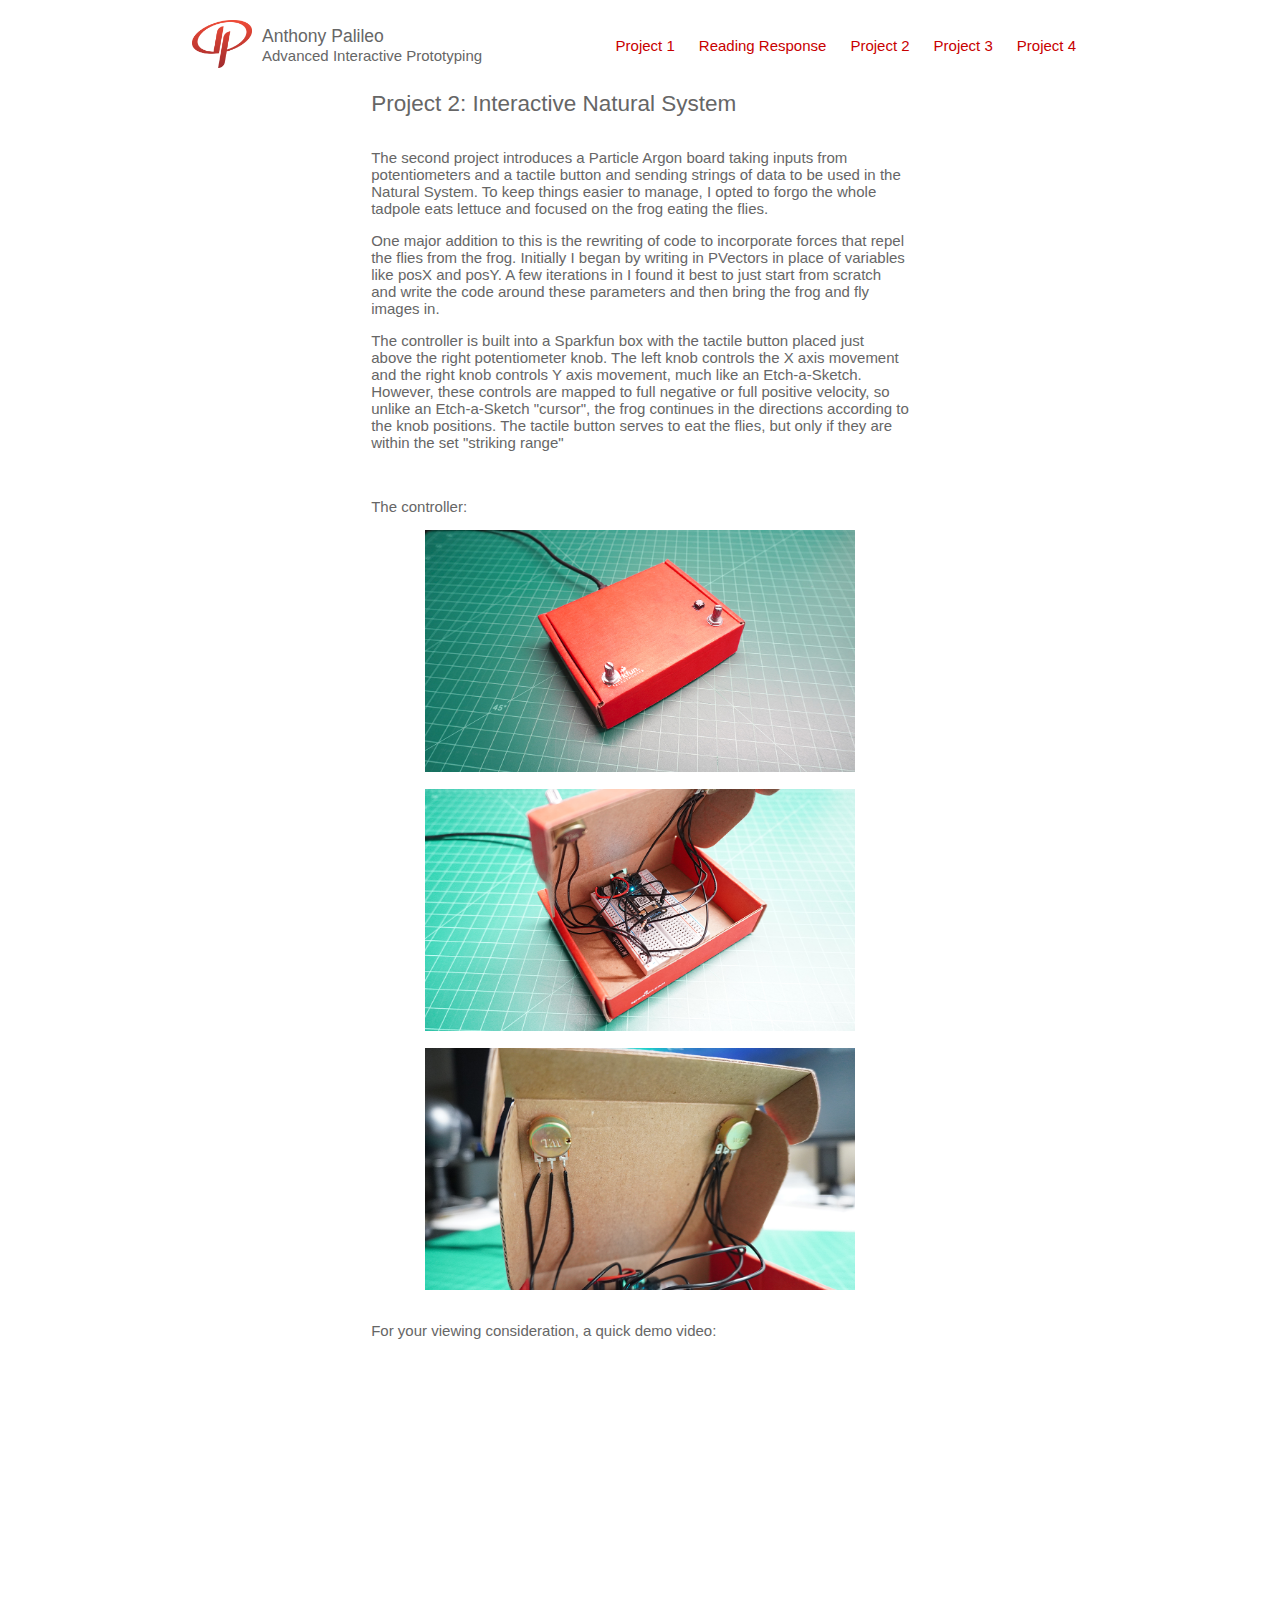
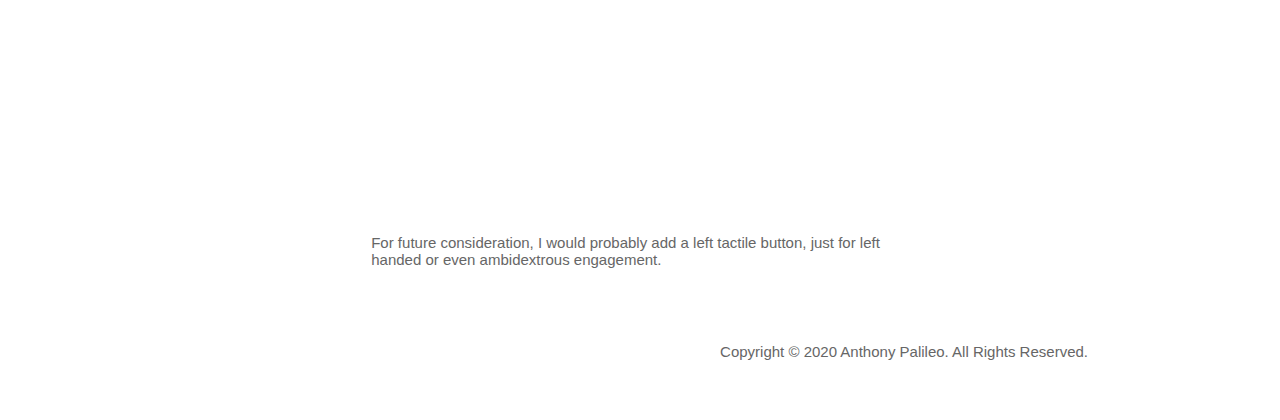
<file: TermProjects/Project2.html>
<!DOCTYPE html>
<html lang="en">

<head>
    <meta charset="UTF-8">
    <meta name="viewport" content="width=device-width, initial-scale=1.0">
    <link rel="stylesheet" type="text/css" href="../style.css">
    <title>Advanced Interactive Prototyping FA20 - Anthony Palileo</title>
</head>

<body>
    <div class="container">

        <div class="header">
            <div style="display: flex;">
                <div class="logo">
                    <a href="../index.html"><img src="images/AP Logo REV 06.png" style="width:60px"></a>
                </div>
                <div class="title">
                    <h3>Anthony Palileo</h3>
                    <h4>Advanced Interactive Prototyping</h4>
                </div>
            </div>
            <div class="navibar">
                <ul>
                    <li><a href="Project1.html">Project 1</a></li>
                    <li><a href="ReadingResponse.html">Reading Response</a></li>
                    <li><a href="Project2.html">Project 2</a></li>
                    <li><a href="Project3.html">Project 3</a></li>
                    <li><a href="Project4.html">Project 4</a></li>
                </ul>
            </div>
        </div>

        <div class="content">
            <h2>Project 2: Interactive Natural System</h2>
            <br>
            <p>The second project introduces a Particle Argon board taking inputs from potentiometers and a tactile
                button and sending strings of data to be used in the Natural System. To keep things easier to manage, I
                opted to forgo the whole tadpole eats lettuce and focused on the frog eating the flies.</p>
            <p>One major addition to this is the rewriting of code to incorporate forces that repel the flies from the
                frog. Initially I began by writing in PVectors in place of variables like posX and posY. A few
                iterations in I found it best to just start from scratch and write the code around these parameters and
                then bring the frog and fly images in.</p>
            <p>The controller is built into a Sparkfun box with the tactile button placed just above the right
                potentiometer knob. The left knob controls the X axis movement and the right knob controls Y axis
                movement, much like an Etch-a-Sketch. However, these controls are mapped to full negative or full
                positive velocity, so unlike an Etch-a-Sketch "cursor", the frog continues in the directions according
                to the knob positions. The tactile button serves to eat the flies, but only if they are within the set
                "striking range"</p>
            <br>
            <p>The controller:</p>
            <img src="images/ParticleController1.jpg" class="center" style="width: 80%">
            <br>
            <img src="images/ParticleController2.jpg" class="center" style="width: 80%">
            <br>
            <img src="images/ParticleController3.jpg" class="center" style="width: 80%">
            <br>
            <p>For your viewing consideration, a quick demo video:
                <iframe src="https://player.vimeo.com/video/470463256" class="center" width="640" height="480"
                    frameborder="0" allow="autoplay; fullscreen" allowfullscreen></iframe></p>
            <p>For future consideration, I would probably add a left tactile button, just for left handed or even
                ambidextrous engagement.</p>
        </div>

        <div class="footer">
            Copyright © 2020 Anthony Palileo. All Rights Reserved.
        </div>
    </div>
</body>

</html>
</file>
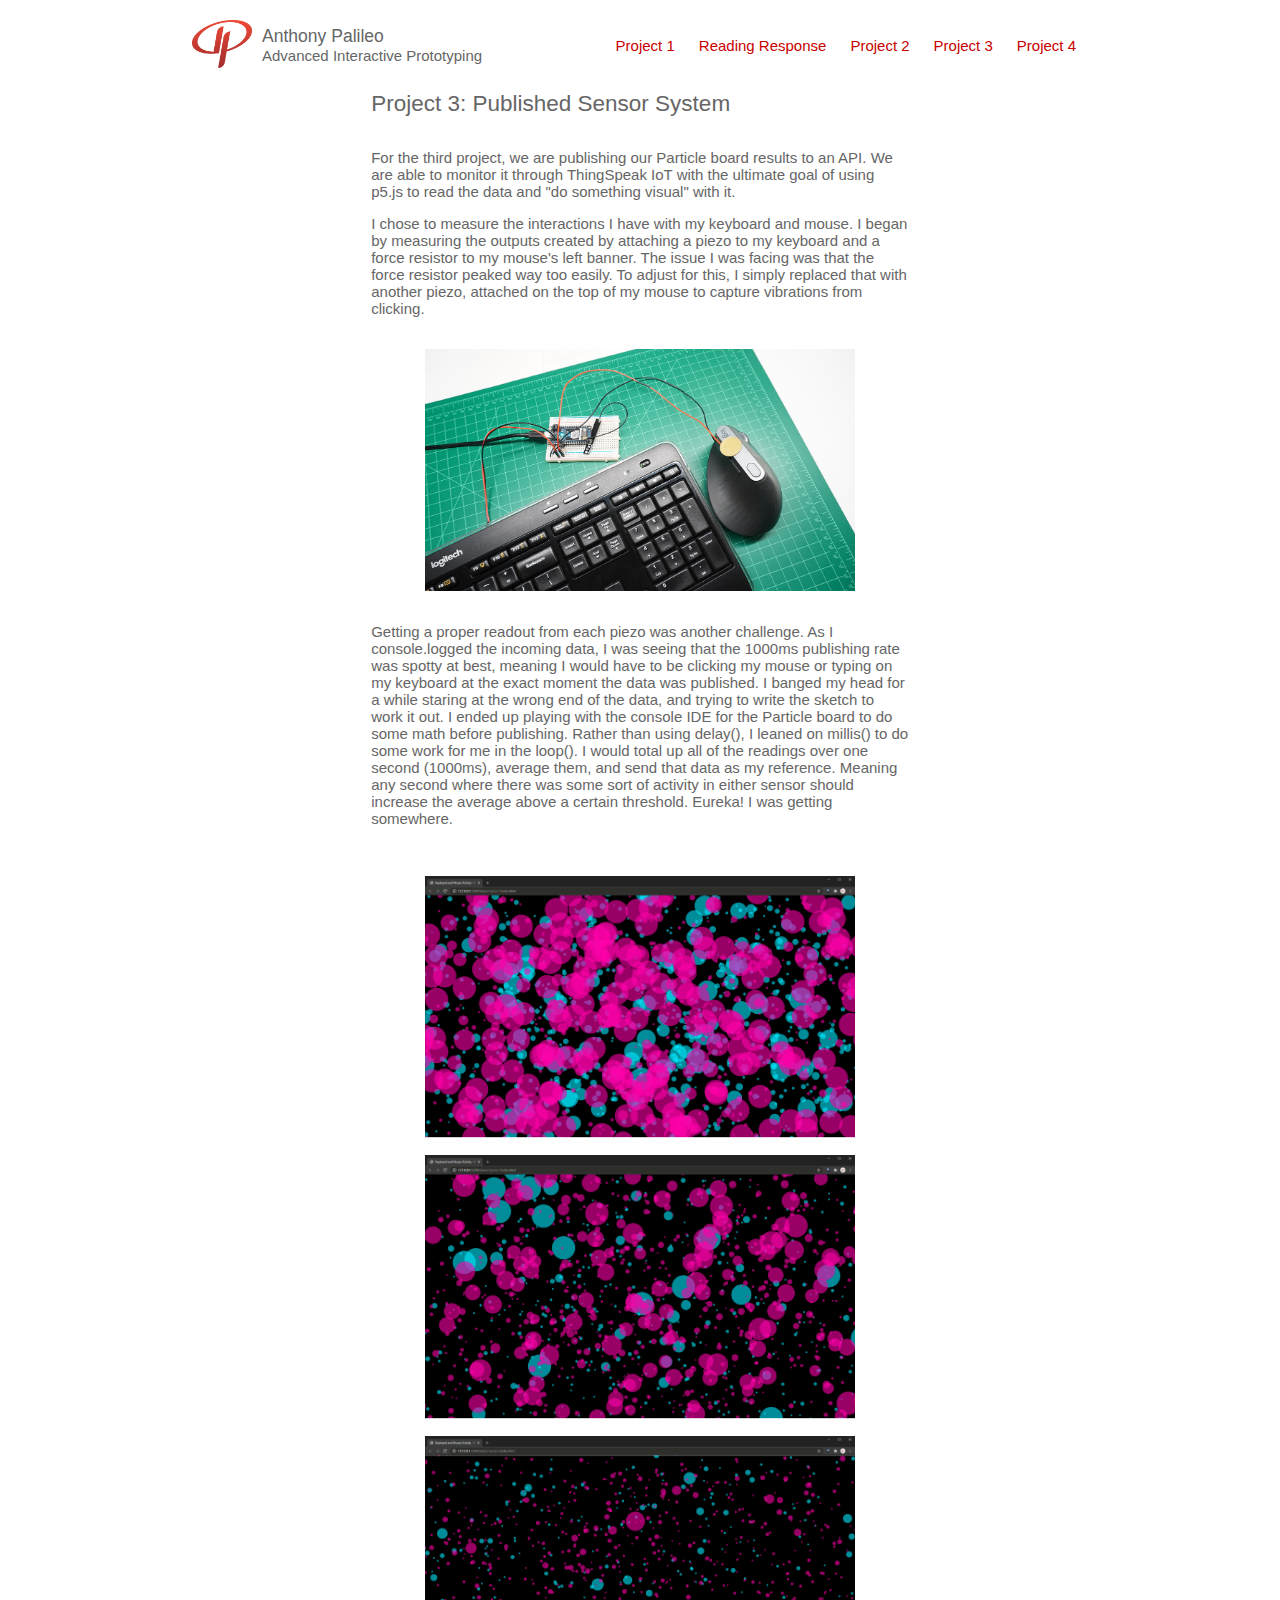
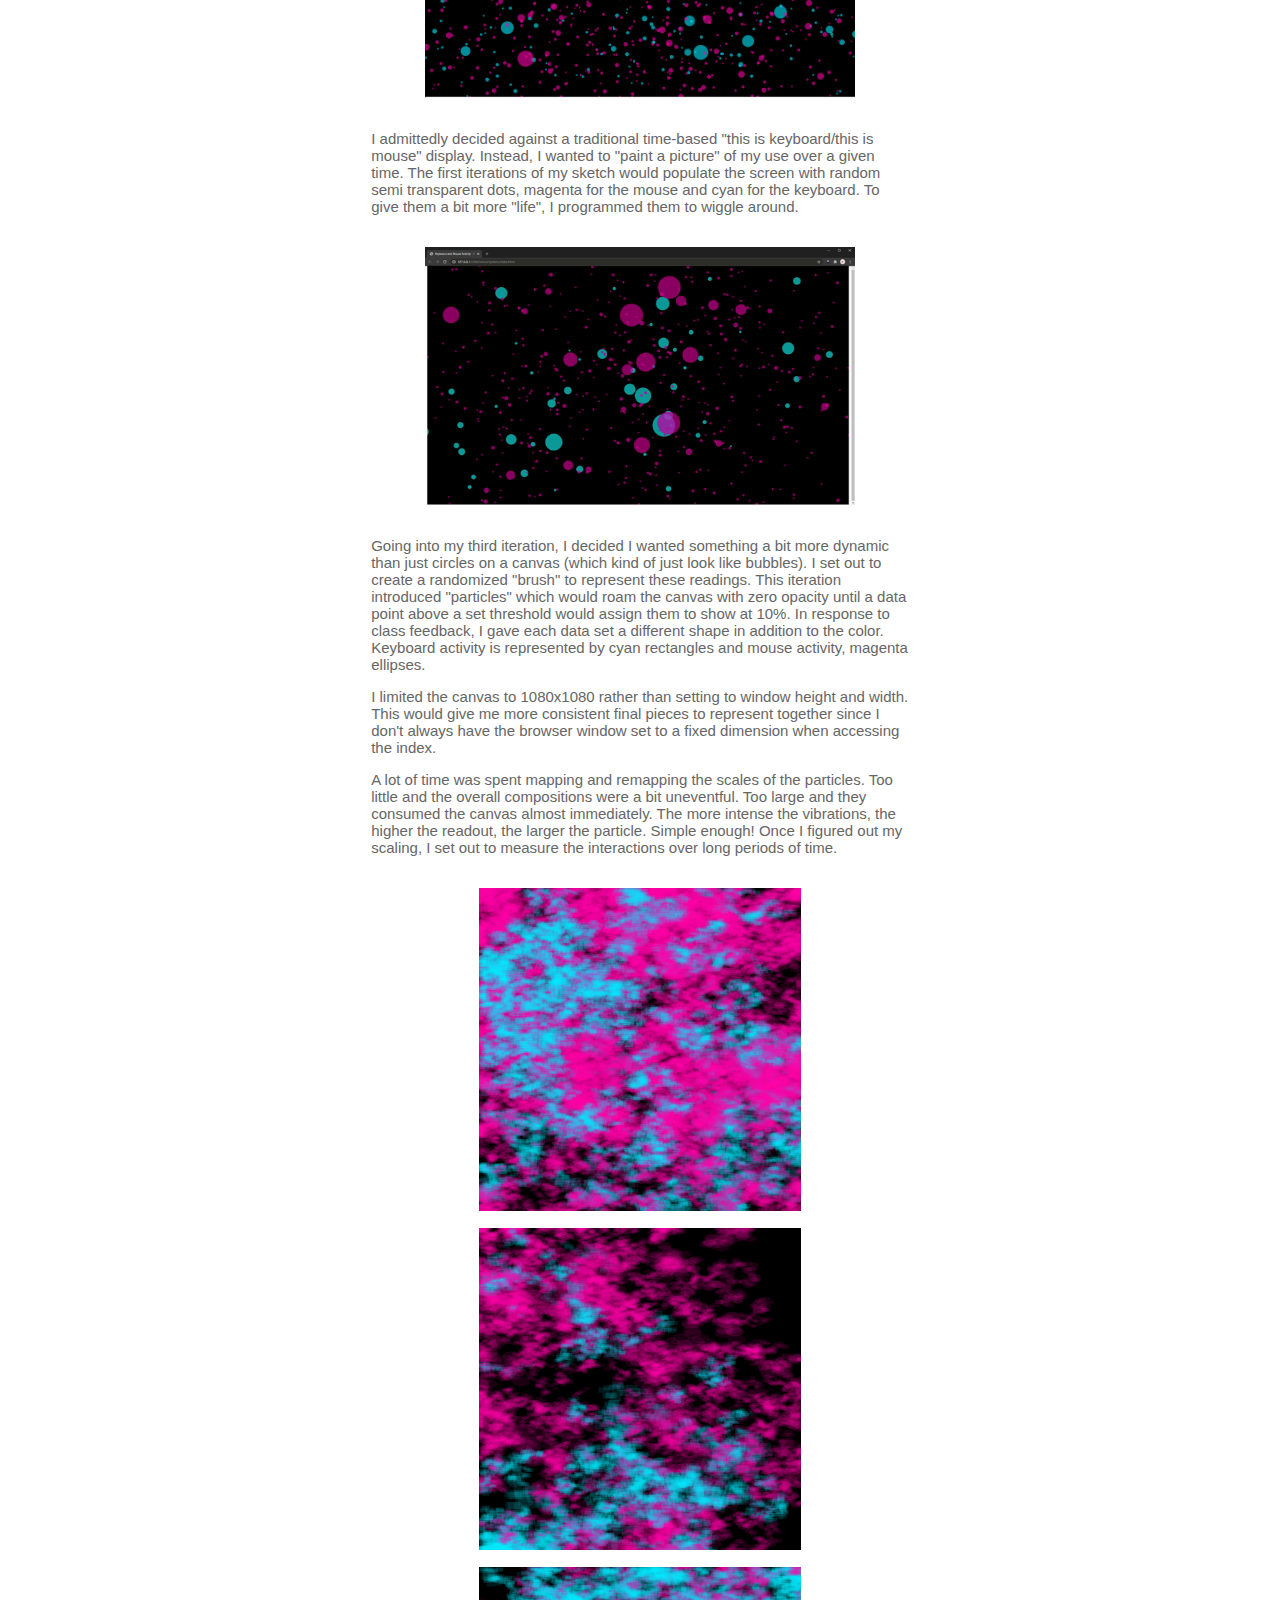
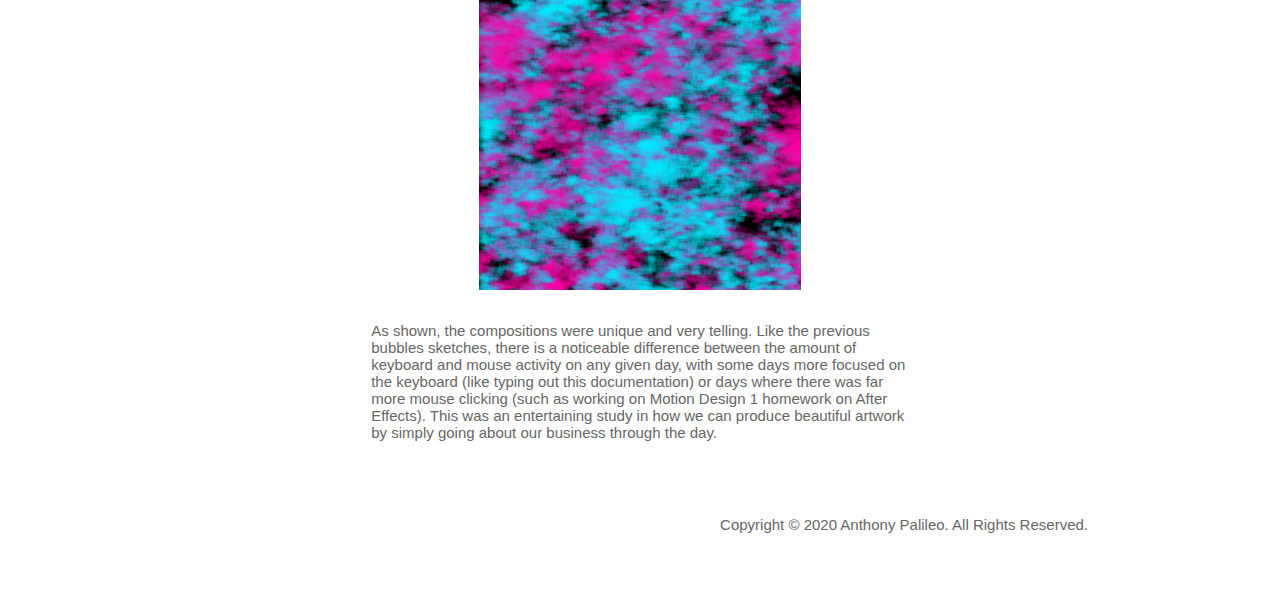
<file: TermProjects/Project3.html>
<!DOCTYPE html>
<html lang="en">

<head>
    <meta charset="UTF-8">
    <meta name="viewport" content="width=device-width, initial-scale=1.0">
    <link rel="stylesheet" type="text/css" href="../style.css">
    <title>Advanced Interactive Prototyping FA20 - Anthony Palileo</title>
</head>

<body>
    <div class="container">

        <div class="header">
            <div style="display: flex;">
                <div class="logo">
                    <a href="../index.html"><img src="images/AP Logo REV 06.png" style="width:60px"></a>
                </div>
                <div class="title">
                    <h3>Anthony Palileo</h3>
                    <h4>Advanced Interactive Prototyping</h4>
                </div>
            </div>
            <div class="navibar">
                <ul>
                    <li><a href="Project1.html">Project 1</a></li>
                    <li><a href="ReadingResponse.html">Reading Response</a></li>
                    <li><a href="Project2.html">Project 2</a></li>
                    <li><a href="Project3.html">Project 3</a></li>
                    <li><a href="Project4.html">Project 4</a></li>
                </ul>
            </div>
        </div>

        <div class="content">
            <h2>Project 3: Published Sensor System</h2>
            <br>
            <p>For the third project, we are publishing our Particle board results to an API. We are able to monitor it
                through ThingSpeak IoT with the ultimate goal of using p5.js to read the data and "do something visual"
                with it.</p>
            <p>I chose to measure the interactions I have with my keyboard and mouse. I began by measuring the outputs
                created by attaching a piezo to my keyboard and a force resistor to my mouse's left banner. The issue I
                was facing was that the force resistor peaked way too easily. To adjust for this, I simply replaced that
                with another piezo, attached on the top of my mouse to capture vibrations from clicking.</p>
            <br>
            <img src="images/xDSC01299.jpg" class="center" style="width: 80%">
            <br>
            <p>Getting a proper readout from each piezo was another challenge. As I console.logged the incoming data, I
                was seeing that the 1000ms publishing rate was spotty at best, meaning I would have to be clicking my
                mouse or typing on my keyboard at the exact moment the data was published. I banged my head for a while
                staring at the wrong end of the data, and trying to write the sketch to work it out. I ended up playing
                with the console IDE for the Particle board to do some math before publishing. Rather than using
                delay(), I leaned on millis() to do some work for me in the loop(). I would total up all of the readings
                over one second (1000ms), average them, and send that data as my reference. Meaning any second where
                there was some sort of activity in either sensor should increase the average above a certain threshold.
                Eureka! I was getting somewhere.</p>
            <br>
            <br>
            <img src="images/2020-10-31.png" class="center" style="width: 80%">
            <br>
            <img src="images/2020-11-01.png" class="center" style="width: 80%">
            <br>
            <img src="images/2020-11-02 Motion.png" class="center" style="width: 80%">
            <br>
            <p>I admittedly decided against a traditional time-based "this is keyboard/this is mouse" display. Instead,
                I wanted to "paint a picture" of my use over a given time. The first iterations of my sketch would
                populate the screen with random semi transparent dots, magenta for the mouse and cyan for the keyboard.
                To give them a bit more "life", I programmed them to wiggle around.</p>
            <br>
            <img src="images/SensorsWiggle.gif" class="center" style="width: 80%">
            <br>
            <p>Going into my third iteration, I decided I wanted something a bit more dynamic than just circles on a
                canvas (which kind of just look like bubbles). I set out to create a randomized "brush" to represent
                these readings. This iteration introduced "particles" which would roam the canvas with zero opacity
                until a data point above a set threshold would assign them to show at 10%. In response to class
                feedback, I gave each data set a different shape in addition to the color. Keyboard activity is
                represented by cyan rectangles and mouse activity, magenta ellipses.</p>
            <p>I limited the canvas to 1080x1080 rather than setting to window height and width. This would give me more
                consistent final pieces to represent together since I don't always have the browser window set to a
                fixed dimension when accessing the index.</p>
            <p>A lot of time was spent mapping and remapping the scales of the particles. Too little and the overall
                compositions were a bit uneventful. Too large and they consumed the canvas almost immediately. The more
                intense the vibrations, the higher the readout, the larger the particle. Simple enough! Once I figured
                out my scaling, I set out to measure the interactions over long periods of time.</p>
            <br>
            <img src="images/2020-11-03b.png" class="center" style="width:60%">
            <br>
            <img src="images/2020-11-04.png" class="center" style="width:60%">
            <br>
            <img src="images/2020-11-06.png" class="center" style="width:60%">
            <br>
            <p>As shown, the compositions were unique and very telling. Like the previous bubbles sketches, there is a
                noticeable difference between the amount of keyboard and mouse activity on any given day, with some days
                more focused on the keyboard (like typing out this documentation) or days where there was far more mouse
                clicking (such as working on Motion Design 1 homework on After Effects). This was an entertaining study
                in how we can produce beautiful artwork by simply going about our business through the day.</p>
        </div>

        <div class="footer">
            Copyright © 2020 Anthony Palileo. All Rights Reserved.
        </div>
    </div>
</body>

</html>
</file>
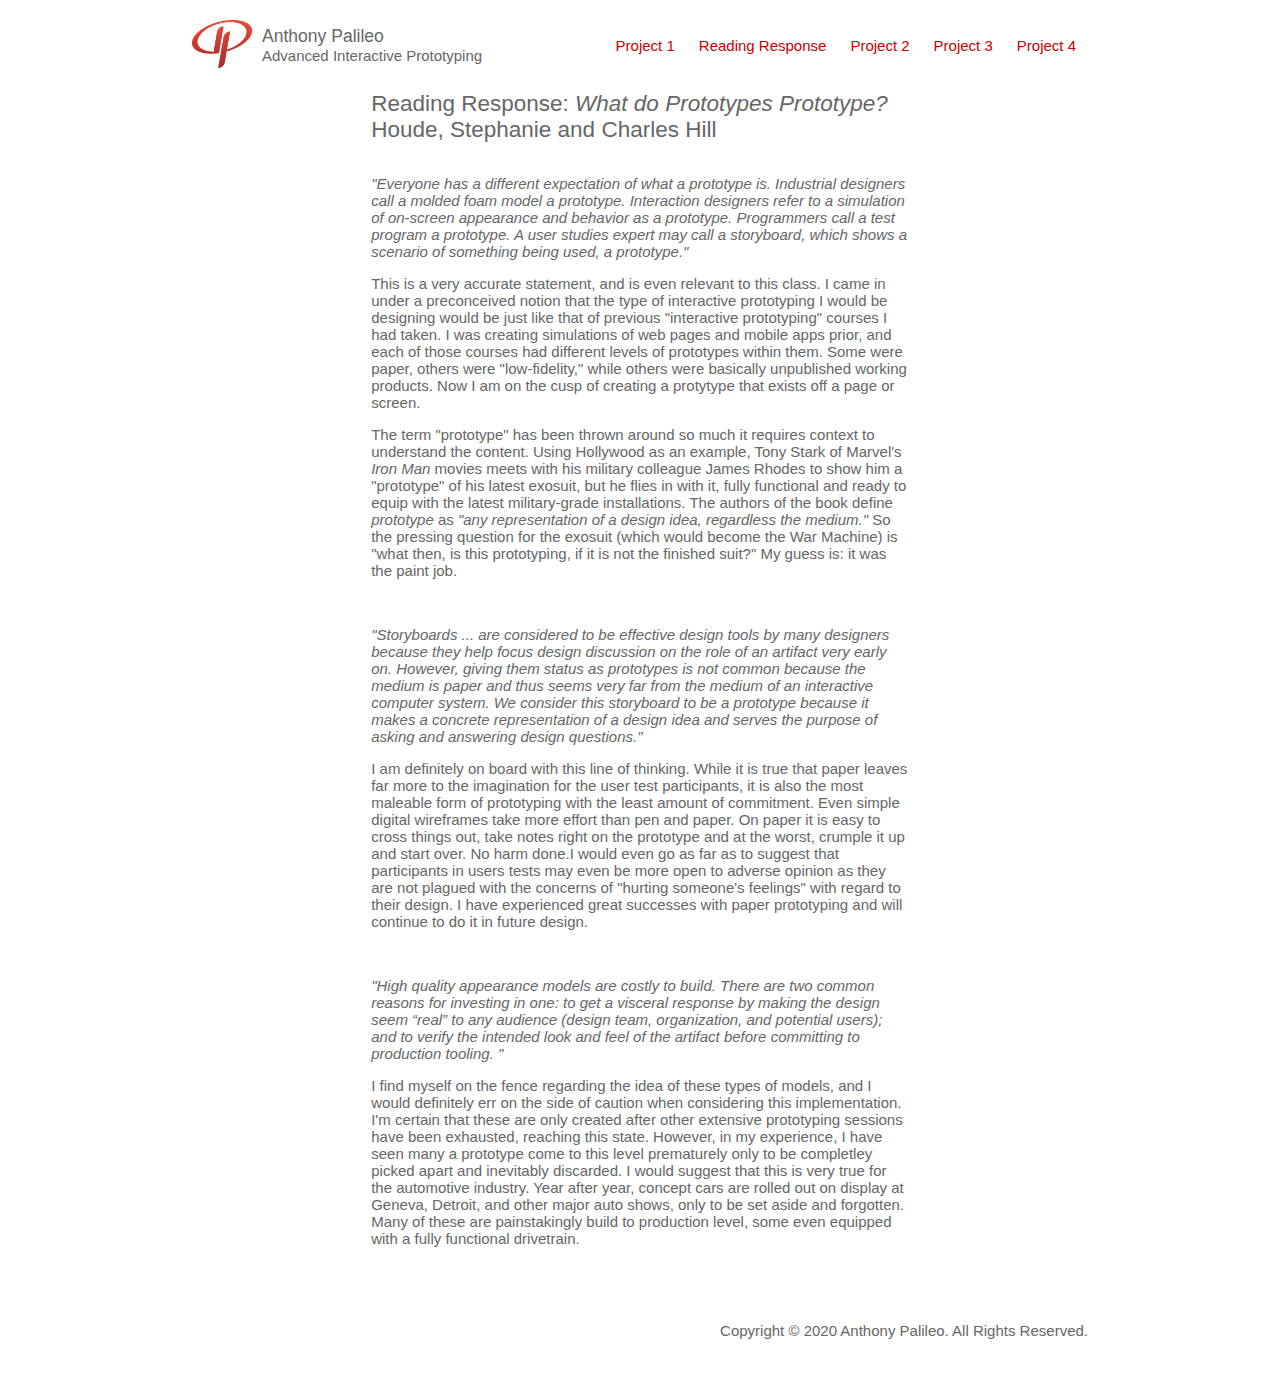
<file: TermProjects/ReadingResponse.html>
<!DOCTYPE html>
<html lang="en">

<head>
    <meta charset="UTF-8">
    <meta name="viewport" content="width=device-width, initial-scale=1.0">
    <link rel="stylesheet" type="text/css" href="../style.css">
    <title>Advanced Interactive Prototyping FA20 - Anthony Palileo</title>
</head>

<body>
    <div class="container">

        <div class="header">
            <div style="display: flex;">
                <div class="logo">
                    <a href="../index.html"><img src="images/AP Logo REV 06.png" style="width:60px"></a>
                </div>
                <div class="title">
                    <h3>Anthony Palileo</h3>
                    <h4>Advanced Interactive Prototyping</h4>
                </div>
            </div>
            <div class="navibar">
                <ul>
                    <li><a href="Project1.html">Project 1</a></li>
                    <li><a href="ReadingResponse.html">Reading Response</a></li>
                    <li><a href="Project2.html">Project 2</a></li>
                    <li><a href="Project3.html">Project 3</a></li>
                    <li><a href="Project4.html">Project 4</a></li>
                </ul>
            </div>
        </div>


        <div class="content">
            <h2>Reading Response: <i>What do Prototypes Prototype?</i> Houde, Stephanie and Charles
                Hill</h2>
            <br>
            <p><i>"Everyone has a different expectation of what a prototype is. Industrial designers call a molded foam
                    model a prototype. Interaction designers refer to a simulation of on-screen appearance and behavior
                    as a prototype. Programmers call a test program a prototype. A user studies expert may call a
                    storyboard, which shows a scenario of something being used, a prototype."</i></p>
            <p>This is a very accurate statement, and is even relevant to this class. I came in under a preconceived
                notion that the type of interactive prototyping I would be designing would be just like that of previous
                "interactive prototyping" courses I had taken. I was creating simulations of web pages and mobile apps
                prior, and each of those courses had different levels of prototypes within them. Some were paper, others
                were "low-fidelity," while others were basically unpublished working products. Now I am on the cusp of
                creating a protytype that exists off a page or screen.</p>
            <p>The term "prototype" has been thrown around so much it requires context to understand the content. Using
                Hollywood as an example, Tony Stark of Marvel's <i>Iron Man</i> movies meets with his military colleague
                James Rhodes to show him a "prototype" of his latest exosuit, but he flies in with it, fully functional
                and ready to equip with the latest military-grade installations. The authors of the book define
                <i>prototype</i> as <i>"any representation of a design idea, regardless the medium."</i> So the pressing
                question for the exosuit (which would become the War Machine) is "what then, is this prototyping, if it
                is not the finished suit?" My guess is: it was the paint job.</p>
            <br>
            <p><i>"Storyboards ... are considered to be effective design tools by many designers because they help focus
                    design discussion on the role of an artifact very early on. However, giving them status as
                    prototypes is not common because the medium is paper and thus seems very far from the medium of an
                    interactive computer system. We consider this storyboard to be a prototype because it makes a
                    concrete representation of a design idea and serves the purpose of asking and answering design
                    questions."</i></p>
            <p>I am definitely on board with this line of thinking. While it is true that paper leaves far more to the
                imagination for the user test participants, it is also the most maleable form of prototyping with the
                least amount of commitment. Even simple digital wireframes take more effort than pen and paper. On paper
                it is easy to cross things out, take notes right on the prototype and at the worst, crumple it up and
                start over. No harm done.I would even go as far as to suggest that participants in users tests may even
                be more open to adverse opinion as they are not plagued with the concerns of "hurting someone's
                feelings" with regard to their design. I have experienced great successes with paper prototyping and
                will continue to do it in future design.</p>
            <br>
            <p><i>"High quality appearance models are costly to build. There are two common reasons for investing in
                    one: to get a visceral response by making the design seem “real” to any audience (design team,
                    organization, and potential users); and to verify the intended look and feel of the artifact before
                    committing to production tooling. "</i></p>
            <p>I find myself on the fence regarding the idea of these types of models, and I would definitely err on the
                side of caution when considering this implementation. I'm certain that these are only created after
                other extensive prototyping sessions have been exhausted, reaching this state. However, in my
                experience, I have seen many a prototype come to this level prematurely only to be completley picked
                apart and inevitably discarded. I would suggest that this is very true for the automotive industry. Year
                after year, concept cars are rolled out on display at Geneva, Detroit, and other major auto shows, only
                to be set aside and forgotten. Many of these are painstakingly build to production level, some even
                equipped with a fully functional drivetrain.</p>
        </div>

        <div class="footer">
            Copyright © 2020 Anthony Palileo. All Rights Reserved.
        </div>
    </div>
</body>

</html>
</file>
<file: style.css>
html {
    background-color: #FFF;
    font-family: Helvetica, Arial, sans-serif;
    font-size: 15px;
    color: #666;
    overflow: -moz-scrollbars-vertical;
    overflow-y: scroll;
}

body {
    margin: 0;
    /* overflow-y: scroll; */
}

a {
    color: rgb(200, 0, 0);
    text-decoration: none;
}

h1,
h2,
h3,
h4,
h5 {
    margin: 0;
    padding: 0;
    font-weight: normal;
}

.container {
    display: flex;
    flex-direction: column;
    width: 70vw;
    height: 100vh;
    margin: auto;
}

.header {
    display: flex;
    justify-content: space-between;
    flex-wrap: wrap;
    margin-top: 20px;
    margin-bottom: 20px;
}

.logo {
    width: 70px;
    display: flex;
    align-items: center;
}

.title {
    display: flex;
    flex-direction: column;
    align-items: flex-start;
    justify-content: center;
}

.navibar {
    display: flex;
    align-items: center;
}

ul {
    list-style-type: none;
    margin: 0;
    padding: 0;
    overflow: hidden;
}

li {
    float: left;
}

li a {
    display: block;
    padding: 12px;
}

.content {
    width: 60%;
    display: block;
    margin-left: auto;
    margin-right: auto;
}

.center {
    display: block;
    margin-left: auto;
    margin-right: auto;
}

.footer {
    margin-top: auto;
    padding-top: 60px;
    padding-bottom: 60px;
    text-align: right;
}

.row-padding{
    margin-bottom: 40px;
}

.third {
    float: left;
    width: 31%;
    padding: 8px;
}

.cardcontainer {
    padding: 0px;
}

.white,
.hover-white:hover {
    color: #000 !important;
    background-color: #fff !important
}

.hover-opacity:hover {
    opacity: 0.60
}

.hover-opacity-off:hover {
    opacity: 1
}
</file>
